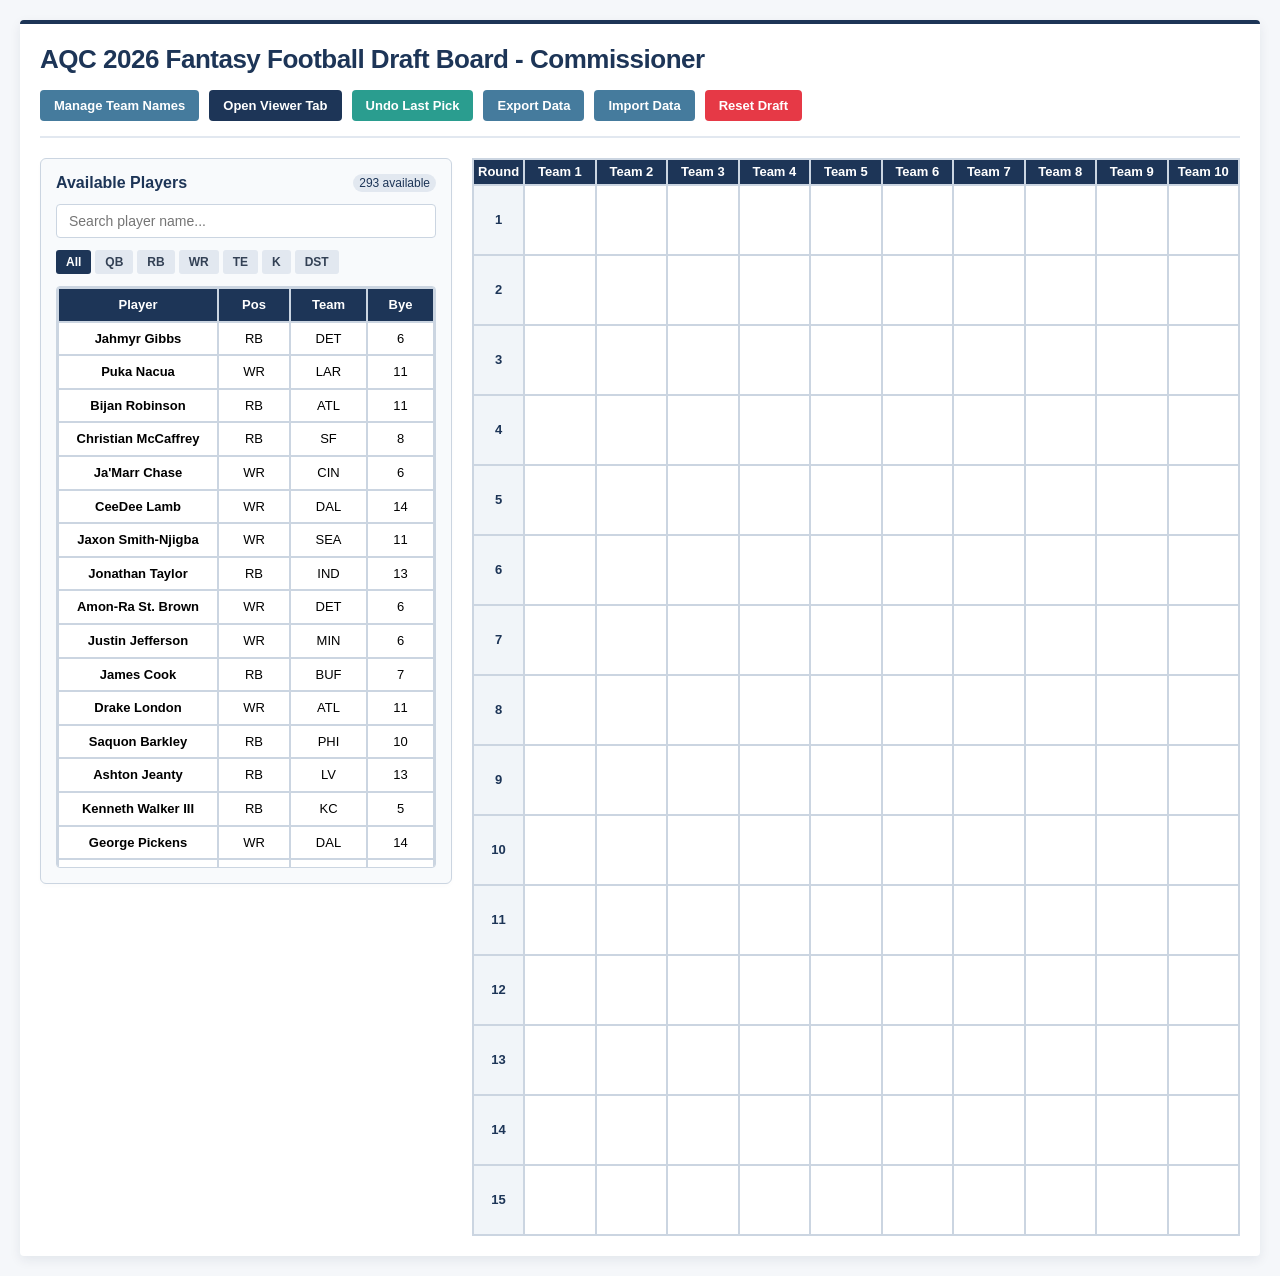
<file: index.html>
<!-- 
    ========================================================================
    REMARKS & SYSTEM DOCUMENTATION
    ========================================================================
    Owner/Creator: Shane McGee
    Copyright: © 2026 Shane McGee. All rights reserved.
    Application: AQC 2026 Fantasy Football Draft Board (Commissioner Control Panel)
    
    SECTION-BY-SECTION FUNCTIONAL BREAKDOWN:
    
    1. Top Control Bar (Commissioner Actions & Navigation)
       - Function: Houses primary control buttons including opening the Team Manager Name 
         Modal, opening the Draft Board Viewer link, resetting the draft, undoing the last pick, 
         and exporting/importing draft backup data.
    
    2. Left Panel: Player Pool & Search/Filter Interface
       - Function: Loads raw player data from CSV via PapaParse and displays available players.
       - Features real-time search box and multi-position filter tabs (All, QB, RB, WR, TE, K, DST).
       - Clicking any available player instantly triggers the Pick Assignment modal.
    
    3. Right Panel: Live Master Draft Board Grid (Serpentine 10-Team, 15-Round Matrix)
       - Function: Visualizes the entire 15-round serpentine draft board.
       - Each drafted cell is color-coded by position (Orange=QB, Green=RB, Yellow=WR, etc.) 
         and displays player name, position, NFL team, bye week, and absolute pick number.
       - Clicking any drafted player cell allows quick removal/editing of that pick.
    ========================================================================
-->
<!DOCTYPE html>
<html lang="en">
<head>
    <meta charset="UTF-8">
    <meta name="viewport" content="width=device-width, initial-scale=1.0">
    <title>AQC 2026 Fantasy Football Draft Board - Commissioner</title>
    <style>
        body {
            font-family: Arial, sans-serif;
            background-color: #f5f7fa; /* Subtle cool off-white/gray */
            margin: 0;
            padding: 20px;
        }

        .container {
            max-width: 1750px;
            margin: 0 auto;
            background: #fff;
            padding: 20px;
            box-shadow: 0 4px 12px rgba(16, 37, 66, 0.08); /* Subtle navy shadow */
            border-top: 4px solid #1d3557; /* Subtle patriotic navy accent */
            border-radius: 4px;
        }

        /* Top Commissioner Header Bar */
        .header-bar {
            display: flex;
            justify-content: space-between;
            align-items: center;
            margin-bottom: 20px;
            border-bottom: 2px solid #e2e8f0;
            padding-bottom: 15px;
            flex-wrap: wrap;
            gap: 15px;
        }

        h1 {
            margin: 0;
            color: #1d3557; /* Patriotic Navy */
            font-size: 26px;
            letter-spacing: -0.5px;
        }

        .header-buttons {
            display: flex;
            gap: 10px;
            flex-wrap: wrap;
            align-items: center;
        }

        .btn {
            padding: 8px 14px;
            font-size: 13px;
            font-weight: bold;
            border: none;
            border-radius: 4px;
            cursor: pointer;
            transition: background-color 0.2s;
        }

        .btn-primary { background-color: #457b9d; color: white; }
        .btn-primary:hover { background-color: #36617d; }

        .btn-secondary { background-color: #1d3557; color: white; }
        .btn-secondary:hover { background-color: #112238; }

        .btn-warning { background-color: #e63946; color: white; }
        .btn-warning:hover { background-color: #c52833; }

        .btn-success { background-color: #2a9d8f; color: white; }
        .btn-success:hover { background-color: #217d72; }

        /* Main Layout: Two Columns (Player Pool Left, Draft Board Right) */
        .main-layout {
            display: flex;
            gap: 20px;
            align-items: flex-start;
        }

        /* Left Panel: Player Pool */
        .player-pool-panel {
            flex: 0 0 380px;
            background: #f8fafc;
            border: 1px solid #cbd5e1;
            border-radius: 6px;
            padding: 15px;
            box-shadow: 0 2px 4px rgba(0,0,0,0.02);
        }

        .panel-title {
            font-size: 16px;
            font-weight: bold;
            color: #1d3557;
            margin-top: 0;
            margin-bottom: 12px;
            display: flex;
            justify-content: space-between;
            align-items: center;
        }

        .search-box {
            width: 100%;
            padding: 8px 12px;
            border: 1px solid #cbd5e1;
            border-radius: 4px;
            font-size: 14px;
            box-sizing: border-box;
            margin-bottom: 12px;
        }

        .search-box:focus {
            outline: none;
            border-color: #457b9d;
        }

        .position-filters {
            display: flex;
            gap: 4px;
            margin-bottom: 12px;
            flex-wrap: wrap;
        }

        .filter-btn {
            background: #e2e8f0;
            border: none;
            padding: 5px 10px;
            font-size: 12px;
            font-weight: bold;
            border-radius: 3px;
            cursor: pointer;
            color: #334155;
        }

        .filter-btn.active {
            background: #1d3557;
            color: white;
        }

        .pool-list-container {
            max-height: 580px;
            overflow-y: auto;
            border: 1px solid #cbd5e1;
            border-radius: 4px;
            background: white;
        }

        .pool-table {
            width: 100%;
            border-collapse: collapse;
            text-align: left;
        }

        .pool-table th, .pool-table td {
            padding: 8px 10px;
            border-bottom: 1px solid #e2e8f0;
            font-size: 13px;
        }

        .pool-table th {
            background-color: #1d3557;
            color: white;
            position: sticky;
            top: 0;
            z-index: 1;
        }

        .pool-table tr {
            cursor: pointer;
        }

        .pool-table tr:hover {
            background-color: #f1f5f9;
        }

        /* Right Panel: Draft Board Grid */
        .draft-board-panel {
            flex: 1;
            overflow-x: auto;
        }

        table {
            width: 100%;
            border-collapse: collapse;
        }

        th, td {
            border: 2px solid #cbd5e1;
            text-align: center;
            vertical-align: middle;
            padding: 4px;
            line-height: 1.2;
        }

        th.round-th {
            width: 4%;
            background-color: #1d3557;
            color: #fff;
            font-size: 13px;
        }

        td.round-td {
            width: 4%;
            background-color: #f1f5f9;
            font-weight: bold;
            font-size: 13px;
            color: #1d3557;
            height: 60px;
        }

        th.team-th {
            width: 9.6%;
            background-color: #1d3557;
            color: #fff;
            font-size: 13px;
        }

        td.player-td {
            width: 9.6%;
            height: 60px;
            background-color: #ffffff;
            position: relative;
            cursor: pointer;
        }

        td.player-td:hover {
            outline: 2px dashed #457b9d;
            outline-offset: -2px;
        }

        td .player-name {
            font-size: 14px;
            font-weight: bold;
        }

        td .player-details {
            font-size: 10px;
            font-weight: bold;
            margin-top: 2px;
        }

        td .pick-number {
            position: absolute;
            bottom: 2px;
            right: 4px;
            font-size: 8px;
            font-weight: bold;
            opacity: 0.75;
            line-height: 1;
        }

        /* Position Color-Coding Classes (Opacity ~0.56) */
        .QB-cell { background-color: rgba(255, 165, 0, 0.56) !important; color: #0d1b2a !important; }
        .RB-cell { background-color: rgba(46, 125, 50, 0.53) !important; color: #0d1b2a !important; }
        .WR-cell { background-color: rgba(255, 235, 59, 0.62) !important; color: #0d1b2a !important; }
        .TE-cell { background-color: rgba(156, 39, 176, 0.50) !important; color: #0d1b2a !important; }
        .K-cell { background-color: rgba(244, 143, 177, 0.60) !important; color: #0d1b2a !important; }
        .DST-cell { background-color: rgba(183, 28, 28, 0.50) !important; color: #0d1b2a !important; }

        /* Modal Overlays */
        .modal-overlay {
            display: none;
            position: fixed;
            z-index: 1000;
            left: 0;
            top: 0;
            width: 100%;
            height: 100%;
            overflow: auto;
            background-color: rgba(13, 27, 42, 0.6);
            backdrop-filter: blur(2px);
            align-items: center;
            justify-content: center;
        }

        .modal-content {
            background-color: #fff;
            margin: auto;
            padding: 25px;
            border: 1px solid #cbd5e1;
            width: 90%;
            max-width: 500px;
            border-radius: 6px;
            box-shadow: 0 10px 25px rgba(0,0,0,0.2);
            position: relative;
        }

        .modal-header {
            margin-top: 0;
            color: #1d3557;
            font-size: 20px;
            margin-bottom: 15px;
        }

        .form-group {
            margin-bottom: 15px;
        }

        .form-group label {
            display: block;
            font-weight: bold;
            font-size: 13px;
            color: #334155;
            margin-bottom: 5px;
        }

        .form-control {
            width: 100%;
            padding: 8px 12px;
            border: 1px solid #cbd5e1;
            border-radius: 4px;
            font-size: 14px;
            box-sizing: border-box;
        }

        .team-inputs-container {
            max-height: 380px;
            overflow-y: auto;
            padding-right: 5px;
            margin-bottom: 15px;
        }

        .modal-actions {
            display: flex;
            justify-content: flex-end;
            gap: 10px;
            margin-top: 20px;
        }
    </style>
</head>
<body>

    <div class="container">
        <!-- Commissioner Header Bar -->
        <div class="header-bar">
            <h1>AQC 2026 Fantasy Football Draft Board - Commissioner</h1>
            <div class="header-buttons">
                <button class="btn btn-primary" id="manageTeamsBtn">Manage Team Names</button>
                <button class="btn btn-secondary" onclick="window.open('aqc-viewer.html', '_blank')">Open Viewer Tab</button>
                <button class="btn btn-success" id="undoPickBtn">Undo Last Pick</button>
                <button class="btn btn-primary" id="exportBtn">Export Data</button>
                <button class="btn btn-primary" id="importBtn">Import Data</button>
                <input type="file" id="importFileInput" style="display: none;" accept=".json">
                <button class="btn btn-warning" id="resetDraftBtn">Reset Draft</button>
            </div>
        </div>

        <!-- Main Two-Column Layout -->
        <div class="main-layout">
            <!-- Left Column: Player Pool -->
            <div class="player-pool-panel">
                <div class="panel-title">
                  <span>Available Players</span>
                  <span id="poolCountBadge" style="font-size: 12px; font-weight: normal; background: #e2e8f0; padding: 2px 6px; border-radius: 10px;">0 available</span>
                </div>
                <input type="text" id="playerSearch" class="search-box" placeholder="Search player name...">
                <div class="position-filters">
                    <button class="filter-btn active" data-pos="ALL">All</button>
                    <button class="filter-btn" data-pos="QB">QB</button>
                    <button class="filter-btn" data-pos="RB">RB</button>
                    <button class="filter-btn" data-pos="WR">WR</button>
                    <button class="filter-btn" data-pos="TE">TE</button>
                    <button class="filter-btn" data-pos="K">K</button>
                    <button class="filter-btn" data-pos="DST">DST</button>
                </div>
                <div class="pool-list-container">
                    <table class="pool-table">
                        <thead>
                            <tr>
                              <th>Player</th>
                              <th style="width: 50px;">Pos</th>
                              <th style="width: 55px;">Team</th>
                              <th style="width: 45px;">Bye</th>
                            </tr>
                        </thead>
                        <tbody id="playerPoolTableBody">
                            <!-- Populated by PapaParse CSV -->
                        </tbody>
                    </table>
                </div>
            </div>

            <!-- Right Column: Draft Board Matrix -->
            <div class="draft-board-panel">
                <table id="draftBoard">
                    <thead>
                        <tr id="headerRow"></tr>
                    </thead>
                    <tbody id="boardBody"></tbody>
                </table>
            </div>
        </div>
    </div>

    <!-- Modal 1: Assign Player to Pick -->
    <div id="assignModal" class="modal-overlay">
        <div class="modal-content">
            <h3 class="modal-header" id="assignModalTitle">Draft Player</h3>
            <div class="form-group">
                <label>Selected Player:</label>
                <div id="modalPlayerInfo" style="font-weight: bold; font-size: 15px; color: #1d3557; padding: 6px; background: #f8fafc; border: 1px solid #cbd5e1; border-radius: 4px;"></div>
            </div>
            <div class="form-group">
                <label for="modalTeamSelect">Assign to Team:</label>
                <select id="modalTeamSelect" class="form-control"></select>
            </div>
            <div class="modal-actions">
                <button class="btn btn-secondary" id="cancelAssignBtn">Cancel</button>
                <button class="btn btn-success" id="confirmAssignBtn">Confirm Pick</button>
            </div>
        </div>
    </div>

    <!-- Modal 2: Team Name Manager -->
    <div id="teamModal" class="modal-overlay">
        <div class="modal-content" style="max-width: 550px;">
            <h3 class="modal-header">Manage Team Managers / Names</h3>
            <div class="team-inputs-container" id="teamInputsContainer">
                <!-- Generated dynamically -->
            </div>
            <div class="modal-actions">
                <button class="btn btn-secondary" id="cancelTeamBtn">Cancel</button>
                <button class="btn btn-success" id="saveTeamBtn">Save Changes</button>
            </div>
        </div>
    </div>

    <!-- PapaParse local reference script tag -->
    <script src="papaparse.min.js"></script>
    <script>
        let allPlayers = [];
        let teamNames = [];
        let draftedPicks = []; // Array of { round, pickNumber, team (1-10), playerObj }
        const totalTeams = 10;
        const totalRounds = 15;

        let currentFilter = "ALL";
        let selectedPlayerForDraft = null;

        // DOM Elements
        const playerSearch = document.getElementById("playerSearch");
        const playerPoolTableBody = document.getElementById("playerPoolTableBody");
        const poolCountBadge = document.getElementById("poolCountBadge");
        const filterBtns = document.querySelectorAll(".filter-btn");

        const assignModal = document.getElementById("assignModal");
        const modalPlayerInfo = document.getElementById("modalPlayerInfo");
        const modalTeamSelect = document.getElementById("modalTeamSelect");
        const cancelAssignBtn = document.getElementById("cancelAssignBtn");
        const confirmAssignBtn = document.getElementById("confirmAssignBtn");

        const teamModal = document.getElementById("teamModal");
        const manageTeamsBtn = document.getElementById("manageTeamsBtn");
        const teamInputsContainer = document.getElementById("teamInputsContainer");
        const cancelTeamBtn = document.getElementById("cancelTeamBtn");
        const saveTeamBtn = document.getElementById("saveTeamBtn");

        const resetDraftBtn = document.getElementById("resetDraftBtn");
        const undoPickBtn = document.getElementById("undoPickBtn");
        const exportBtn = document.getElementById("exportBtn");
        const importBtn = document.getElementById("importBtn");
        const importFileInput = document.getElementById("importFileInput");

        window.addEventListener("DOMContentLoaded", () => {
            loadTeamNames();
            loadDraftState();
            initializeBoard();
            renderBoard();
            loadPlayerCSV();

            // Event Listeners
            playerSearch.addEventListener("input", renderPlayerPool);

            filterBtns.forEach(btn => {
                btn.addEventListener("click", () => {
                    filterBtns.forEach(b => b.classList.remove("active"));
                    btn.classList.add("active");
                    currentFilter = btn.getAttribute("data-pos");
                    renderPlayerPool();
                });
            });

            cancelAssignBtn.addEventListener("click", () => {
                assignModal.style.display = "none";
                selectedPlayerForDraft = null;
            });

            confirmAssignBtn.addEventListener("click", executeDraftPick);

            manageTeamsBtn.addEventListener("click", openTeamManagerModal);
            cancelTeamBtn.addEventListener("click", () => teamModal.style.display = "none");
            saveTeamBtn.addEventListener("click", saveTeamNamesFromModal);

            resetDraftBtn.addEventListener("click", () => {
                if (confirm("Are you sure you want to reset the entire draft? All picks will be cleared.")) {
                    draftedPicks = [];
                    saveAndSyncDraft();
                    renderBoard();
                    renderPlayerPool();
                }
            });

            undoPickBtn.addEventListener("click", () => {
                if (draftedPicks.length === 0) {
                    alert("No picks to undo.");
                    return;
                }
                draftedPicks.pop();
                saveAndSyncDraft();
                renderBoard();
                renderPlayerPool();
            });

            exportBtn.addEventListener("click", exportDraftData);
            importBtn.addEventListener("click", () => importFileInput.click());
            importFileInput.addEventListener("change", importDraftData);
        });

        function loadTeamNames() {
            const saved = localStorage.getItem("aqc_team_names");
            if (saved) {
                try {
                    teamNames = JSON.parse(saved);
                } catch (e) {
                    teamNames = [];
                }
            }
            if (!teamNames || teamNames.length !== totalTeams) {
                teamNames = [];
                for (let t = 1; t <= totalTeams; t++) {
                    teamNames.push(`Team ${t}`);
                }
            }
        }

        function saveAndSyncDraft() {
            localStorage.setItem("aqc_draft_state", JSON.stringify(draftedPicks));
            localStorage.setItem("aqc_team_names", JSON.stringify(teamNames));
        }

        function loadDraftState() {
            const savedState = localStorage.getItem("aqc_draft_state");
            if (savedState) {
                try {
                    draftedPicks = JSON.parse(savedState);
                } catch (e) {
                    draftedPicks = [];
                }
            }
        }

        function loadPlayerCSV() {
            Papa.parse("players.csv", {
                download: true,
                header: true,
                skipEmptyLines: true,
                complete: function(results) {
                    allPlayers = results.data;
                    renderPlayerPool();
                },
                error: function(err) {
                    console.error("Error loading players.csv:", err);
                    playerPoolTableBody.innerHTML = `<tr><td colspan="4" style="text-align: center; color: #e63946;">Error loading players.csv. Please ensure file exists in directory.</td></tr>`;
                }
            });
        }

        function initializeBoard() {
            const headerRow = document.getElementById("headerRow");
            const boardBody = document.getElementById("boardBody");

            headerRow.innerHTML = "";
            boardBody.innerHTML = "";

            const roundTh = document.createElement("th");
            roundTh.textContent = "Round";
            roundTh.className = "round-th";
            headerRow.appendChild(roundTh);

            for (let t = 1; t <= totalTeams; t++) {
                const th = document.createElement("th");
                th.textContent = teamNames[t - 1] || `Team ${t}`;
                th.className = "team-th";
                headerRow.appendChild(th);
            }

            for (let r = 1; r <= totalRounds; r++) {
                const tr = document.createElement("tr");

                const roundTd = document.createElement("td");
                roundTd.textContent = r;
                roundTd.className = "round-td";
                tr.appendChild(roundTd);

                for (let t = 1; t <= totalTeams; t++) {
                    const td = document.createElement("td");
                    td.setAttribute("data-round", r);
                    td.setAttribute("data-team", t);
                    td.setAttribute("data-index", ((r - 1) * totalTeams) + (t - 1));
                    td.className = "player-td";
                    
                    td.addEventListener("click", () => handleCellClick(r, t));
                    tr.appendChild(td);
                }
                boardBody.appendChild(tr);
            }
        }

        function renderBoard() {
            // Reset all cells first
            const allCells = document.querySelectorAll("td.player-td");
            allCells.forEach(cell => {
                cell.textContent = "";
                cell.className = "player-td";
            });

            draftedPicks.forEach(pick => {
                const cellIndex = ((pick.round - 1) * totalTeams) + (pick.team - 1);
                const targetCell = document.querySelector(`td[data-index='${cellIndex}']`);
                if (targetCell) {
                    targetCell.innerHTML = `
                        <div class="player-name">${pick.playerObj.Player}</div>
                        <div class="player-details">${pick.playerObj.Position} - ${pick.playerObj.Team} | Bye: ${pick.playerObj.Bye}</div>
                        <div class="pick-number">${pick.pickNumber}</div>
                    `;
                    const pos = pick.playerObj.Position ? pick.playerObj.Position.trim() : "";
                    targetCell.classList.add(`${pos}-cell`);
                }
            });

            // Update header text in case team names changed
            const headerThs = document.querySelectorAll("#headerRow th.team-th");
            headerThs.forEach((th, idx) => {
                th.textContent = teamNames[idx] || `Team ${idx + 1}`;
            });
        }

        function renderPlayerPool() {
            playerPoolTableBody.innerHTML = "";
            const searchTerm = playerSearch.value.toLowerCase().trim();

            // Get set of drafted player names for quick lookup
            const draftedPlayerNames = new Set(draftedPicks.map(p => p.playerObj.Player));

            const filtered = allPlayers.filter(player => {
                if (draftedPlayerNames.has(player.Player)) return false;

                if (currentFilter !== "ALL" && player.Position && player.Position.trim() !== currentFilter) {
                    return false;
                }

                if (searchTerm && !player.Player.toLowerCase().includes(searchTerm)) {
                    return false;
                }

                return true;
            });

            poolCountBadge.textContent = `${filtered.length} available`;

            if (filtered.length === 0) {
                playerPoolTableBody.innerHTML = `<tr><td colspan="4" style="text-align: center; color: #64748b; padding: 20px;">No available players found.</td></tr>`;
                return;
            }

            filtered.forEach(player => {
                const tr = document.createElement("tr");
                tr.innerHTML = `
                    <td><strong>${player.Player}</strong></td>
                    <td>${player.Position || ""}</td>
                    <td>${player.Team || ""}</td>
                    <td>${player.Bye || ""}</td>
                `;
                tr.addEventListener("click", () => promptDraftPlayer(player));
                playerPoolTableBody.appendChild(tr);
            });
        }

        function getNextAvailablePick() {
            // Calculate next pick in snake draft sequence
            const currentPickNumber = draftedPicks.length + 1;
            if (currentPickNumber > totalTeams * totalRounds) return null;

            const round = Math.ceil(currentPickNumber / totalTeams);
            const positionInRound = (currentPickNumber - 1) % totalTeams;
            
            let team;
            if (round % 2 === 1) {
                team = positionInRound + 1; // 1 to 10
            } else {
                team = totalTeams - positionInRound; // 10 to 1
            }

            return { round, team, pickNumber: currentPickNumber };
        }

        function promptDraftPlayer(player) {
            const nextPick = getNextAvailablePick();
            if (!nextPick) {
                alert("Draft is completely full (15 rounds completed).");
                return;
            }

            selectedPlayerForDraft = player;
            modalPlayerInfo.textContent = `${player.Player} (${player.Position} - ${player.Team})`;
            document.getElementById("assignModalTitle").textContent = `Draft Pick #${nextPick.pickNumber} (Round ${nextPick.round})`;

            // Populate team dropdown
            modalTeamSelect.innerHTML = "";
            for (let t = 1; t <= totalTeams; t++) {
                const opt = document.createElement("option");
                opt.value = t;
                opt.textContent = `${t}. ${teamNames[t - 1]}`;
                if (t === nextPick.team) {
                    opt.selected = true;
                }
                modalTeamSelect.appendChild(opt);
            }

            assignModal.style.display = "flex";
        }

        function handleCellClick(round, team) {
            // Check if cell already has a pick
            const existingPickIndex = draftedPicks.findIndex(p => p.round === round && p.team === team);
            if (existingPickIndex !== -1) {
                const pick = draftedPicks[existingPickIndex];
                if (confirm(`Remove ${pick.playerObj.Player} from Round ${round} (${teamNames[team - 1]})?`)) {
                    draftedPicks.splice(existingPickIndex, 1);
                    saveAndSyncDraft();
                    renderBoard();
                    renderPlayerPool();
                }
            } else {
                alert("Please select an available player from the left panel to assign to this pick slot.");
            }
        }

        function executeDraftPick() {
            if (!selectedPlayerForDraft) return;

            const nextPick = getNextAvailablePick();
            if (!nextPick) return;

            const assignedTeam = parseInt(modalTeamSelect.value);

            draftedPicks.push({
                round: nextPick.round,
                pickNumber: nextPick.pickNumber,
                team: assignedTeam,
                playerObj: selectedPlayerForDraft
            });

            saveAndSyncDraft();
            renderBoard();
            renderPlayerPool();

            assignModal.style.display = "none";
            selectedPlayerForDraft = null;
        }

        function openTeamManagerModal() {
            teamInputsContainer.innerHTML = "";
            for (let t = 1; t <= totalTeams; t++) {
                const div = document.createElement("div");
                div.className = "form-group";
                div.innerHTML = `
                    <label>Team ${t} Manager / Name:</label>
                    <input type="text" class="form-control team-name-input" data-team-idx="${t - 1}" value="${teamNames[t - 1] || ''}">
                `;
                teamInputsContainer.appendChild(div);
            }
            teamModal.style.display = "flex";
        }

        function saveTeamNamesFromModal() {
            const inputs = teamInputsContainer.querySelectorAll(".team-name-input");
            inputs.forEach(input => {
                const idx = parseInt(input.getAttribute("data-team-idx"));
                const val = input.value.trim();
                if (val) {
                    teamNames[idx] = val;
                }
            });

            saveAndSyncDraft();
            initializeBoard();
            renderBoard();
            teamModal.style.display = "none";
        }

        function exportDraftData() {
            const exportObj = {
                teamNames: teamNames,
                draftedPicks: draftedPicks
            };
            const dataStr = "data:text/json;charset=utf-8," + encodeURIComponent(JSON.stringify(exportObj, null, 2));
            const downloadAnchor = document.createElement("a");
            downloadAnchor.setAttribute("href", dataStr);
            downloadAnchor.setAttribute("download", "aqc_2026_draft_backup.json");
            document.body.appendChild(downloadAnchor);
            downloadAnchor.click();
            downloadAnchor.remove();
        }

        function importDraftData(event) {
            const file = event.target.files[0];
            if (!file) return;

            const reader = new FileReader();
            reader.onload = function(e) {
                try {
                    const imported = JSON.parse(e.target.result);
                    if (imported.teamNames && Array.isArray(imported.teamNames)) {
                      teamNames = imported.teamNames;
                    }
                    if (imported.draftedPicks && Array.isArray(imported.draftedPicks)) {
                      draftedPicks = imported.draftedPicks;
                    }
                    saveAndSyncDraft();
                    initializeBoard();
                    renderBoard();
                    renderPlayerPool();
                    alert("Draft data imported successfully!");
                } catch (err) {
                    alert("Invalid JSON backup file.");
                }
            };
            reader.readAsText(file);
            importFileInput.value = "";
        }
    </script>
</body>
</html>
</file>
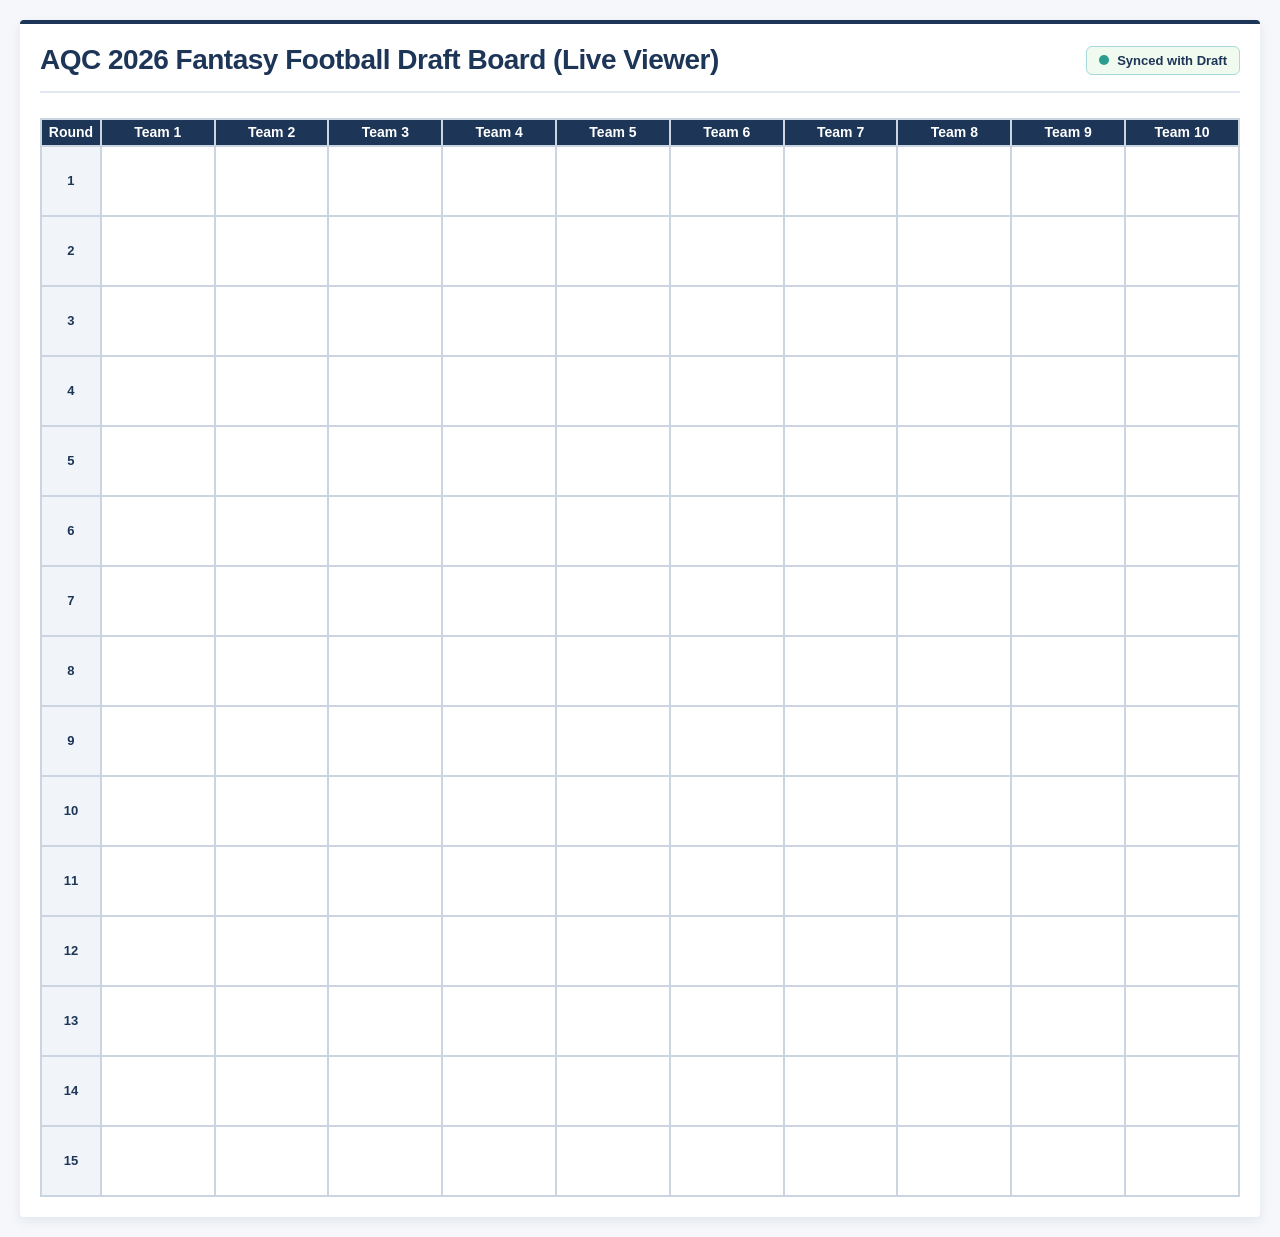
<file: DraftResults.html>
<!-- 
    ========================================================================
    REMARKS & SYSTEM DOCUMENTATION
    ========================================================================
    Owner/Creator: Shane McGee
    Copyright: © 2026 Shane McGee. All rights reserved.
    Application: AQC 2026 Fantasy Football Draft Board (Read-Only Viewer)
    
    SECTION-BY-SECTION FUNCTIONAL BREAKDOWN:
    
    1. Header Bar (Title & Live Status)
       - Function: Displays the main application title and live synchronization status. 
       - Automatically polls localStorage every 2 seconds to reflect real-time 
         draft picks made by the commissioner on the main draft interface.
    
    2. Draft Board Grid Table
       - Function: The core **10**-team, **15**-round serpentine draft visualization matrix.
       - Dynamically renders round numbers, team manager columns, and individual pick cells.
       - Automatically color-codes selected player cells based on position (QB, RB, WR, TE, K, DST) 
         with high-contrast text rules and tracks absolute pick numbers in a read-only layout.
    ========================================================================
-->
<!DOCTYPE html>
<html lang="en">
<head>
    <meta charset="UTF-8">
    <meta name="viewport" content="width=device-width, initial-scale=1.0">
    <title>AQC 2026 Fantasy Football Draft Board - Live Viewer</title>
    <style>
        body {
            font-family: Arial, sans-serif;
            background-color: #f5f7fa; /* Subtle cool off-white/gray */
            margin: 0;
            padding: 20px;
        }

        .container {
            max-width: 1600px;
            margin: 0 auto;
            background: #fff;
            padding: 20px;
            box-shadow: 0 4px 12px rgba(16, 37, 66, 0.08); /* Subtle navy shadow */
            border-top: 4px solid #1d3557; /* Subtle patriotic navy accent */
            border-radius: 4px;
        }

        /* Top Header Bar containing Title and Status Indicator */
        .header-bar {
            display: flex;
            justify-content: space-between;
            align-items: center;
            margin-bottom: 25px;
            border-bottom: 2px solid #e2e8f0;
            padding-bottom: 15px;
        }

        h1 {
            margin: 0;
            color: #1d3557; /* Patriotic Navy */
            font-size: 28px;
            letter-spacing: -0.5px;
        }

        .status-indicator {
            display: flex;
            align-items: center;
            gap: 8px;
            background: #f1faee;
            border: 1px solid #a8dadc;
            color: #1d3557;
            padding: 6px 12px;
            border-radius: 6px;
            font-size: 13px;
            font-weight: bold;
        }

        .status-dot {
            width: 10px;
            height: 10px;
            background-color: #2a9d8f;
            border-radius: 50%;
            animation: pulse 1.5s infinite;
        }

        @keyframes pulse {
            0% { transform: scale(0.95); opacity: 0.8; }
            50% { transform: scale(1.1); opacity: 1; }
            100% { transform: scale(0.95); opacity: 0.8; }
        }

        .table-responsive {
            overflow-x: auto;
        }

        table {
            width: 100%;
            border-collapse: collapse;
        }

        th, td {
            border: 2px solid #cbd5e1;
            text-align: center;
            vertical-align: middle;
            padding: 4px;
            line-height: 1.2;
        }

        /* Round Column Header & Cells */
        th.round-th {
            width: 5%;
            background-color: #1d3557; /* Patriotic Navy */
            color: #fff;
            font-size: 14px;
        }

        td.round-td {
            width: 5%;
            background-color: #f1f5f9; /* Soft cool gray-blue tint */
            font-weight: bold;
            font-size: 13px;
            color: #1d3557;
            height: 60px;
        }

        /* Player Team Cells */
        td.player-td {
            width: 9.5%;
            height: 60px;
            background-color: #ffffff;
            position: relative;
        }

        th.team-th {
            width: 9.5%;
            background-color: #1d3557; /* Patriotic Navy */
            color: #fff;
            font-size: 14px;
        }

        /* Draft cell typography: Name is bold and larger than details */
        td .player-name {
            font-size: 15px;
            font-weight: bold;
        }

        td .player-details {
            font-size: 10px;
            font-weight: bold;
            margin-top: 2px;
        }

        /* Very small pick number in the bottom corner */
        td .pick-number {
            position: absolute;
            bottom: 2px;
            right: 4px;
            font-size: 8px;
            font-weight: bold;
            opacity: 0.75;
            line-height: 1;
        }

        /* Position Color-Coding Classes (Set to opacity ~0.56, balancing a 7 on a 1-10 scale) */
        .QB-cell { 
            background-color: rgba(255, 165, 0, 0.56) !important; /* Orange */
            color: #0d1b2a !important;
        } 

        .RB-cell { 
            background-color: rgba(46, 125, 50, 0.53) !important; /* Green */
            color: #0d1b2a !important;
        } 

        .WR-cell { 
            background-color: rgba(255, 235, 59, 0.62) !important; /* Yellow */
            color: #0d1b2a !important;
        } 

        .TE-cell { 
            background-color: rgba(156, 39, 176, 0.50) !important; /* Purple */
            color: #0d1b2a !important;
        } 

        .K-cell { 
            background-color: rgba(244, 143, 177, 0.60) !important; /* Pink */
            color: #0d1b2a !important;
        } 

        .DST-cell { 
            background-color: rgba(183, 28, 28, 0.50) !important; /* Burgundy/Red */
            color: #0d1b2a !important;
        }
    </style>
</head>
<body>

    <div class="container">
        <!-- Header Bar with Title and Live Sync Indicator -->
        <div class="header-bar">
            <h1>AQC 2026 Fantasy Football Draft Board (Live Viewer)</h1>
            <div class="status-indicator">
                <div class="status-dot"></div>
                <span id="syncStatusText">Synced with Draft</span>
            </div>
        </div>

        <!-- Draft Board Grid Table with Round Column -->
        <div class="table-responsive">
            <table id="draftBoard">
                <thead>
                    <tr id="headerRow"></tr>
                </thead>
                <tbody id="boardBody"></tbody>
            </table>
        </div>
    </div>

    <script>
        let teamNames = [];
        const totalTeams = 10;
        const totalRounds = 15;
        let lastKnownStateString = "";

        window.addEventListener("DOMContentLoaded", () => {
            loadTeamNames();
            initializeBoard();
            pollDraftState();

            // Poll localStorage every 2 seconds to automatically display live updates from the main draft board
            setInterval(pollDraftState, 2000);
        });

        function loadTeamNames() {
            const savedTeams = localStorage.getItem("aqc_team_names");
            if (savedTeams) {
                try {
                    teamNames = JSON.parse(savedTeams);
                } catch (e) {
                    teamNames = [];
                }
            }
            if (!teamNames || teamNames.length !== totalTeams) {
                teamNames = [];
                for (let t = 1; t <= totalTeams; t++) {
                    teamNames.push(`Team ${t}`);
                }
            }
        }

        function initializeBoard() {
            const headerRow = document.getElementById("headerRow");
            const boardBody = document.getElementById("boardBody");

            headerRow.innerHTML = "";
            boardBody.innerHTML = "";

            const roundTh = document.createElement("th");
            roundTh.textContent = "Round";
            roundTh.className = "round-th";
            headerRow.appendChild(roundTh);

            for (let t = 1; t <= totalTeams; t++) {
                const th = document.createElement("th");
                th.textContent = teamNames[t - 1] || `Team ${t}`;
                th.className = "team-th";
                headerRow.appendChild(th);
            }

            for (let r = 1; r <= totalRounds; r++) {
                const tr = document.createElement("tr");

                const roundTd = document.createElement("td");
                roundTd.textContent = r;
                roundTd.className = "round-td";
                tr.appendChild(roundTd);

                for (let t = 1; t <= totalTeams; t++) {
                    const td = document.createElement("td");
                    td.setAttribute("data-round", r);
                    td.setAttribute("data-team", t);
                    td.setAttribute("data-index", ((r - 1) * totalTeams) + (t - 1));
                    td.className = "player-td";
                    td.textContent = "";
                    tr.appendChild(td);
                }
                boardBody.appendChild(tr);
            }
        }

        function pollDraftState() {
            // Also check if team names were updated on the main board
            loadTeamNames();

            const savedDraftState = localStorage.getItem("aqc_draft_state");
            
            // Only re-render if state has changed to prevent unnecessary layout thrashing
            if (savedDraftState !== lastKnownStateString) {
                lastKnownStateString = savedDraftState;
                
                // Clear existing cells first
                const allPlayerCells = document.querySelectorAll("td.player-td");
                allPlayerCells.forEach(cell => {
                    cell.textContent = "";
                    cell.className = "player-td";
                });

                if (savedDraftState) {
                    try {
                        const parsedState = JSON.parse(savedDraftState);
                        parsedState.forEach(pick => {
                            const cellIndex = ((pick.round - 1) * totalTeams) + (pick.team - 1);
                            const targetCell = document.querySelector(`td[data-index='${cellIndex}']`);
                            if (targetCell) {
                                targetCell.innerHTML = `
                                    <div class="player-name">${pick.playerObj.Player}</div>
                                    <div class="player-details">${pick.playerObj.Position} - ${pick.playerObj.Team} | Bye: ${pick.playerObj.Bye}</div>
                                    <div class="pick-number">${pick.pickNumber}</div>
                                `;
                                targetCell.className = "player-td";
                                const pos = pick.playerObj.Position ? pick.playerObj.Position.trim() : "";
                                targetCell.classList.add(`${pos}-cell`);
                            }
                        });
                    } catch (e) {
                        console.error("Could not parse draft state", e);
                    }
                }
                
                // Re-initialize headers in case team names changed
                const headerThs = document.querySelectorAll("#headerRow th.team-th");
                headerThs.forEach((th, idx) => {
                    th.textContent = teamNames[idx] || `Team ${idx + 1}`;
                });
            }
        }
    </script>
</body>
</html>
</file>
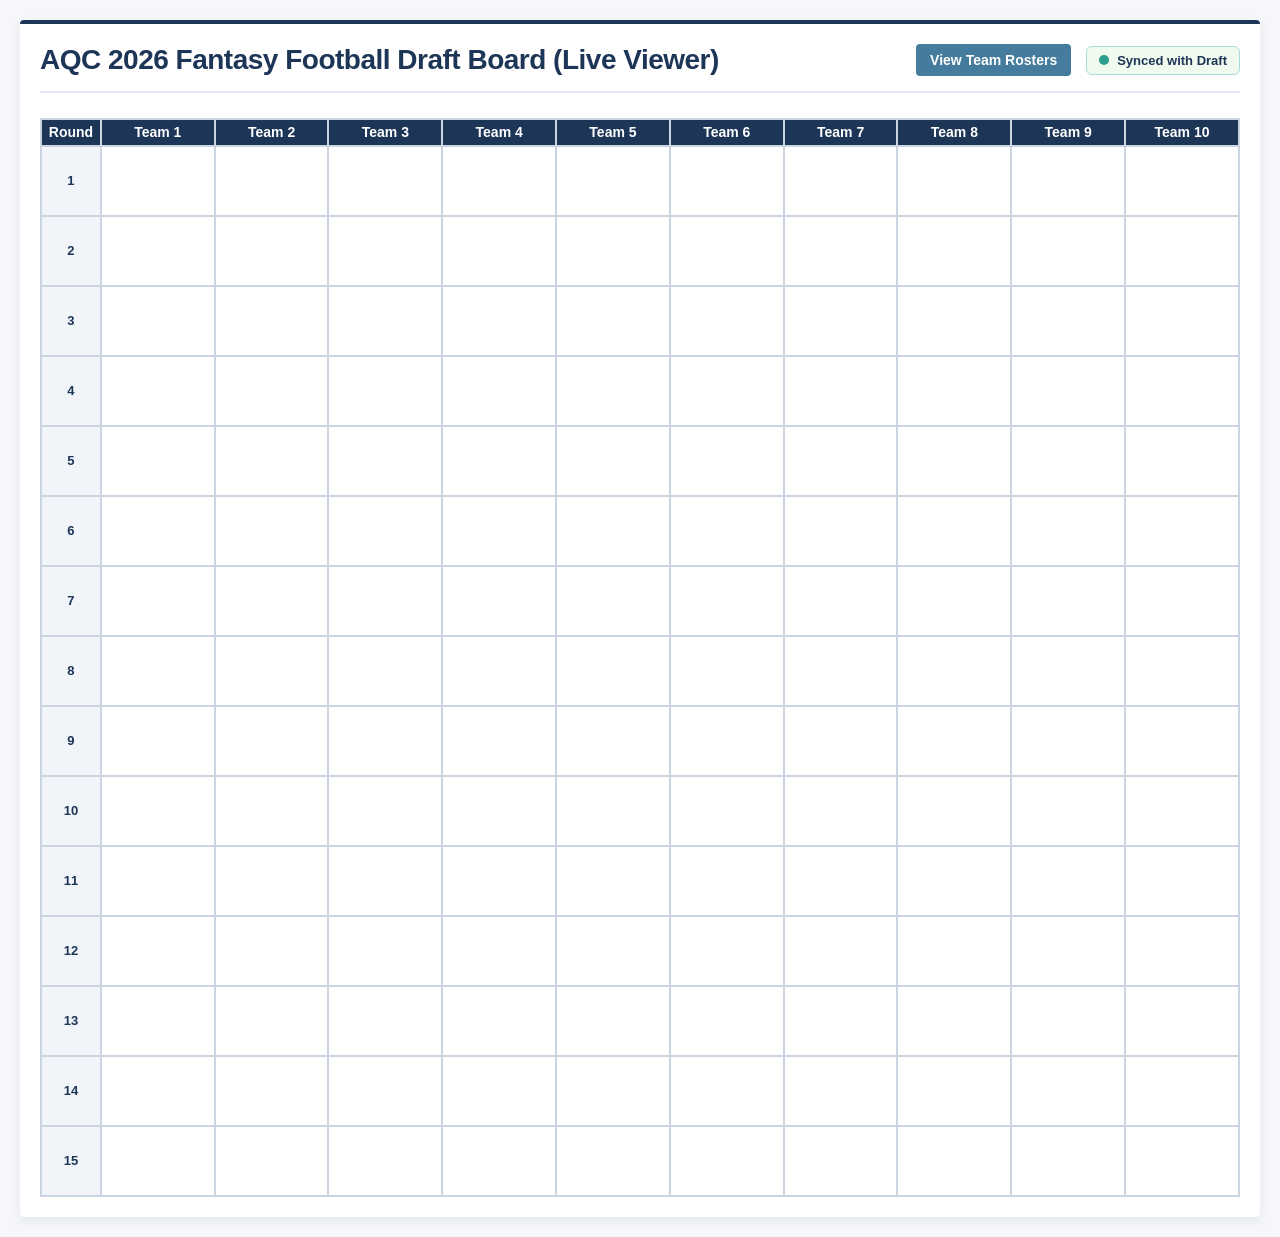
<file: viewer.html>
<!-- 
    ========================================================================
    REMARKS & SYSTEM DOCUMENTATION
    ========================================================================
    Owner/Creator: Shane McGee
    Copyright: © 2026 Shane McGee. All rights reserved.
    Application: AQC 2026 Fantasy Football Draft Board (Read-Only Viewer with Team Roster Overlay)
    
    SECTION-BY-SECTION FUNCTIONAL BREAKDOWN:
    
    1. Header Bar (Title, Team Roster Viewer Button & Live Status)
       - Function: Displays the main application title, live synchronization status, 
         and a dedicated button to open the Team Roster overlay modal.
       - Automatically polls localStorage every 2 seconds to reflect real-time 
         draft picks and team name adjustments made by the commissioner.
    
    2. Team Roster Modal Overlay
       - Function: Allows league members to inspect the selections made by any specific 
         team manager in an organized list format.
       - Features a team dropdown selector, a summary count of drafted players, 
         and a clean table displaying Round, Pick #, Player Name, Position, Team, and Bye.
       - Closes via an 'X' button or clicking outside the modal box, returning seamlessly 
         to the draft board view.
    
    3. Draft Board Grid Table
       - Function: The core **10**-team, **15**-round serpentine draft visualization matrix.
       - Dynamically renders round numbers, team manager columns, and individual pick cells.
       - Automatically color-codes selected player cells based on position (QB, RB, WR, TE, K, DST) 
         with high-contrast text rules and tracks absolute pick numbers.
    ========================================================================
-->
<!DOCTYPE html>
<html lang="en">
<head>
    <meta charset="UTF-8">
    <meta name="viewport" content="width=device-width, initial-scale=1.0">
    <title>AQC 2026 Fantasy Football Draft Board - Live Viewer</title>
    <style>
        body {
            font-family: Arial, sans-serif;
            background-color: #f5f7fa; /* Subtle cool off-white/gray */
            margin: 0;
            padding: 20px;
        }

        .container {
            max-width: 1600px;
            margin: 0 auto;
            background: #fff;
            padding: 20px;
            box-shadow: 0 4px 12px rgba(16, 37, 66, 0.08); /* Subtle navy shadow */
            border-top: 4px solid #1d3557; /* Subtle patriotic navy accent */
            border-radius: 4px;
        }

        /* Top Header Bar containing Title, Team Roster Button, and Status Indicator */
        .header-bar {
            display: flex;
            justify-content: space-between;
            align-items: center;
            margin-bottom: 25px;
            border-bottom: 2px solid #e2e8f0;
            padding-bottom: 15px;
            flex-wrap: wrap;
            gap: 15px;
        }

        h1 {
            margin: 0;
            color: #1d3557; /* Patriotic Navy */
            font-size: 28px;
            letter-spacing: -0.5px;
        }

        .header-actions {
            display: flex;
            align-items: center;
            gap: 15px;
        }

        button#viewTeamRosterBtn {
            background-color: #457b9d; /* Steel blue */
            color: white;
            border: none;
            padding: 8px 14px;
            font-size: 14px;
            font-weight: bold;
            border-radius: 4px;
            cursor: pointer;
            transition: background-color 0.2s;
        }

        button#viewTeamRosterBtn:hover {
            background-color: #36617d;
        }

        .status-indicator {
            display: flex;
            align-items: center;
            gap: 8px;
            background: #f1faee;
            border: 1px solid #a8dadc;
            color: #1d3557;
            padding: 6px 12px;
            border-radius: 6px;
            font-size: 13px;
            font-weight: bold;
        }

        .status-dot {
            width: 10px;
            height: 10px;
            background-color: #2a9d8f;
            border-radius: 50%;
            animation: pulse 1.5s infinite;
        }

        @keyframes pulse {
            0% { transform: scale(0.95); opacity: 0.8; }
            50% { transform: scale(1.1); opacity: 1; }
            100% { transform: scale(0.95); opacity: 0.8; }
        }

        /* Modal Overlay Styles */
        .modal-overlay {
            display: none; /* Hidden by default */
            position: fixed;
            z-index: 1000;
            left: 0;
            top: 0;
            width: 100%;
            height: 100%;
            overflow: auto;
            background-color: rgba(13, 27, 42, 0.6); /* Dark semi-transparent backdrop */
            backdrop-filter: blur(2px);
            align-items: center;
            justify-content: center;
        }

        .modal-content {
            background-color: #fff;
            margin: auto;
            padding: 25px;
            border: 1px solid #cbd5e1;
            width: 90%;
            max-width: 700px;
            border-radius: 6px;
            box-shadow: 0 10px 25px rgba(0,0,0,0.2);
            position: relative;
            animation: fadeIn 0.2s ease-out;
        }

        @keyframes fadeIn {
            from { opacity: 0; transform: translateY(-10px); }
            to { opacity: 1; transform: translateY(0); }
        }

        .close-modal-btn {
            color: #64748b;
            position: absolute;
            top: 15px;
            right: 20px;
            font-size: 28px;
            font-weight: bold;
            cursor: pointer;
            line-height: 1;
        }

        .close-modal-btn:hover {
            color: #1d3557;
        }

        .modal-header {
            margin-top: 0;
            margin-bottom: 20px;
            color: #1d3557;
            font-size: 22px;
        }

        .roster-select-container {
            margin-bottom: 20px;
            display: flex;
            align-items: center;
            gap: 10px;
        }

        .roster-select-container label {
            font-weight: bold;
            color: #1e293b;
            font-size: 14px;
        }

        .roster-select {
            background: #f8fafc;
            color: #1e293b;
            border: 1px solid #cbd5e1;
            padding: 8px 12px;
            border-radius: 4px;
            font-size: 14px;
            cursor: pointer;
            flex-grow: 1;
            max-width: 350px;
        }

        .roster-select:focus {
            outline: none;
            border-color: #457b9d;
            background-color: #fff;
        }

        .roster-table-container {
            max-height: 380px;
            overflow-y: auto;
            border: 1px solid #cbd5e1;
            border-radius: 4px;
        }

        .roster-table {
            width: 100%;
            border-collapse: collapse;
            text-align: left;
        }

        .roster-table th, .roster-table td {
            padding: 10px 12px;
            border-bottom: 1px solid #e2e8f0;
            font-size: 14px;
        }

        .roster-table th {
            background-color: #1d3557;
            color: #fff;
            font-weight: bold;
            position: sticky;
            top: 0;
            z-index: 1;
        }

        .roster-table tr:hover {
            background-color: #f1f5f9;
        }

        .empty-roster-msg {
            text-align: center;
            padding: 30px;
            color: #64748b;
            font-style: italic;
        }

        .table-responsive {
            overflow-x: auto;
        }

        table {
            width: 100%;
            border-collapse: collapse;
        }

        th, td {
            border: 2px solid #cbd5e1;
            text-align: center;
            vertical-align: middle;
            padding: 4px;
            line-height: 1.2;
        }

        /* Round Column Header & Cells */
        th.round-th {
            width: 5%;
            background-color: #1d3557; /* Patriotic Navy */
            color: #fff;
            font-size: 14px;
        }

        td.round-td {
            width: 5%;
            background-color: #f1f5f9; /* Soft cool gray-blue tint */
            font-weight: bold;
            font-size: 13px;
            color: #1d3557;
            height: 60px;
        }

        /* Player Team Cells */
        td.player-td {
            width: 9.5%;
            height: 60px;
            background-color: #ffffff;
            position: relative;
        }

        th.team-th {
            width: 9.5%;
            background-color: #1d3557; /* Patriotic Navy */
            color: #fff;
            font-size: 14px;
        }

        /* Draft cell typography: Name is bold and larger than details */
        td .player-name {
            font-size: 15px;
            font-weight: bold;
        }

        td .player-details {
            font-size: 10px;
            font-weight: bold;
            margin-top: 2px;
        }

        /* Very small pick number in the bottom corner */
        td .pick-number {
            position: absolute;
            bottom: 2px;
            right: 4px;
            font-size: 8px;
            font-weight: bold;
            opacity: 0.75;
            line-height: 1;
        }

        /* Position Color-Coding Classes (Set to opacity ~0.56, balancing a 7 on a 1-10 scale) */
        .QB-cell { 
            background-color: rgba(255, 165, 0, 0.56) !important; /* Orange */
            color: #0d1b2a !important;
        } 

        .RB-cell { 
            background-color: rgba(46, 125, 50, 0.53) !important; /* Green */
            color: #0d1b2a !important;
        } 

        .WR-cell { 
            background-color: rgba(255, 235, 59, 0.62) !important; /* Yellow */
            color: #0d1b2a !important;
        } 

        .TE-cell { 
            background-color: rgba(156, 39, 176, 0.50) !important; /* Purple */
            color: #0d1b2a !important;
        } 

        .K-cell { 
            background-color: rgba(244, 143, 177, 0.60) !important; /* Pink */
            color: #0d1b2a !important;
        } 

        .DST-cell { 
            background-color: rgba(183, 28, 28, 0.50) !important; /* Burgundy/Red */
            color: #0d1b2a !important;
        }
    </style>
</head>
<body>

    <div class="container">
        <!-- Header Bar with Title, Roster Viewer Button, and Live Sync Indicator -->
        <div class="header-bar">
            <h1>AQC 2026 Fantasy Football Draft Board (Live Viewer)</h1>
            <div class="header-actions">
                <button id="viewTeamRosterBtn">View Team Rosters</button>
                <div class="status-indicator">
                    <div class="status-dot"></div>
                    <span id="syncStatusText">Synced with Draft</span>
                </div>
            </div>
        </div>

        <!-- Draft Board Grid Table with Round Column -->
        <div class="table-responsive">
            <table id="draftBoard">
                <thead>
                    <tr id="headerRow"></tr>
                </thead>
                <tbody id="boardBody"></tbody>
            </table>
        </div>
    </div>

    <!-- Team Roster Modal Overlay -->
    <div id="rosterModal" class="modal-overlay">
        <div class="modal-content">
            <span id="closeModalBtn" class="close-modal-btn">&times;</span>
            <h2 class="modal-header">Team Roster Inspector</h2>
            
            <div class="roster-select-container">
                <label for="teamSelectDropdown">Select Team:</label>
                <select id="teamSelectDropdown" class="roster-select"></select>
            </div>

            <div class="roster-table-container">
                <table class="roster-table">
                    <thead>
                        <tr>
                            <th style="width: 15%;">Round</th>
                            <th style="width: 15%;">Pick #</th>
                            <th style="width: 35%;">Player</th>
                            <th style="width: 15%;">Position</th>
                            <th style="width: 20%;">NFL Team</th>
                        </tr>
                    </thead>
                    <tbody id="rosterTableBody">
                        <!-- Populated dynamically -->
                    </tbody>
                </table>
            </div>
        </div>
    </div>

    <!-- Local PapaParse lightweight CSV parser reference -->
    <script src="papaparse.min.js"></script>
    <script>
        let teamNames = [];
        let draftedPicksCache = [];
        const totalTeams = 10;
        const totalRounds = 15;
        let lastKnownStateString = "";

        const viewTeamRosterBtn = document.getElementById("viewTeamRosterBtn");
        const rosterModal = document.getElementById("rosterModal");
        const closeModalBtn = document.getElementById("closeModalBtn");
        const teamSelectDropdown = document.getElementById("teamSelectDropdown");
        const rosterTableBody = document.getElementById("rosterTableBody");

        window.addEventListener("DOMContentLoaded", () => {
            loadTeamNames();
            initializeBoard();
            populateTeamDropdown();
            pollDraftState();

            // Poll localStorage every 2 seconds to automatically display live updates from the main draft board
            setInterval(pollDraftState, 2000);
        });

        // Modal Open / Close Event Handlers
        viewTeamRosterBtn.addEventListener("click", () => {
            populateTeamDropdown();
            renderTeamRoster();
            rosterModal.style.display = "flex";
        });

        closeModalBtn.addEventListener("click", () => {
            rosterModal.style.display = "none";
        });

        window.addEventListener("click", (e) => {
            if (e.target === rosterModal) {
                rosterModal.style.display = "none";
            }
        });

        teamSelectDropdown.addEventListener("change", () => {
            renderTeamRoster();
        });

        function loadTeamNames() {
            const savedTeams = localStorage.getItem("aqc_team_names");
            if (savedTeams) {
                try {
                    teamNames = JSON.parse(savedTeams);
                } catch (e) {
                    teamNames = [];
                }
            }
            if (!teamNames || teamNames.length !== totalTeams) {
                teamNames = [];
                for (let t = 1; t <= totalTeams; t++) {
                    teamNames.push(`Team ${t}`);
                }
            }
        }

        function populateTeamDropdown() {
            const currentSelectedValue = teamSelectDropdown.value;
            teamSelectDropdown.innerHTML = "";
            
            for (let t = 1; t <= totalTeams; t++) {
                const teamName = teamNames[t - 1] || `Team ${t}`;
                const option = document.createElement("option");
                option.value = t;
                option.textContent = `${t}. ${teamName}`;
                teamSelectDropdown.appendChild(option);
            }

            if (currentSelectedValue) {
                teamSelectDropdown.value = currentSelectedValue;
            }
        }

        function renderTeamRoster() {
            const selectedTeamNum = parseInt(teamSelectDropdown.value) || 1;
            rosterTableBody.innerHTML = "";

            // Filter picks belonging to the selected team number
            const teamPicks = draftedPicksCache.filter(pick => pick.team === selectedTeamNum);
            // Sort by round or pick number ascending
            teamPicks.sort((a, b) => a.pickNumber - b.pickNumber);

            if (teamPicks.length === 0) {
                const tr = document.createElement("tr");
                const td = document.createElement("td");
                td.colSpan = 5;
                td.className = "empty-roster-msg";
                td.textContent = "No players drafted by this team yet.";
                tr.appendChild(td);
                rosterTableBody.appendChild(tr);
                return;
            }

            teamPicks.forEach(pick => {
                const tr = document.createElement("tr");
                tr.innerHTML = `
                    <td><strong>Round ${pick.round}</strong></td>
                    <td>#${pick.pickNumber}</td>
                    <td><strong>${pick.playerObj.Player}</strong></td>
                    <td>${pick.playerObj.Position || "N/A"}</td>
                    <td>${pick.playerObj.Team || "N/A"}</td>
                `;
                rosterTableBody.appendChild(tr);
            });
        }

        function initializeBoard() {
            const headerRow = document.getElementById("headerRow");
            const boardBody = document.getElementById("boardBody");

            headerRow.innerHTML = "";
            boardBody.innerHTML = "";

            const roundTh = document.createElement("th");
            roundTh.textContent = "Round";
            roundTh.className = "round-th";
            headerRow.appendChild(roundTh);

            for (let t = 1; t <= totalTeams; t++) {
                const th = document.createElement("th");
                th.textContent = teamNames[t - 1] || `Team ${t}`;
                th.className = "team-th";
                headerRow.appendChild(th);
            }

            for (let r = 1; r <= totalRounds; r++) {
                const tr = document.createElement("tr");

                const roundTd = document.createElement("td");
                roundTd.textContent = r;
                roundTd.className = "round-td";
                tr.appendChild(roundTd);

                for (let t = 1; t <= totalTeams; t++) {
                    const td = document.createElement("td");
                    td.setAttribute("data-round", r);
                    td.setAttribute("data-team", t);
                    td.setAttribute("data-index", ((r - 1) * totalTeams) + (t - 1));
                    td.className = "player-td";
                    td.textContent = "";
                    tr.appendChild(td);
                }
                boardBody.appendChild(tr);
            }
        }

        function pollDraftState() {
            loadTeamNames();
            populateTeamDropdown();

            const savedDraftState = localStorage.getItem("aqc_draft_state");
            
            // Only re-render if state has changed to prevent unnecessary layout thrashing
            if (savedDraftState !== lastKnownStateString) {
                lastKnownStateString = savedDraftState;
                draftedPicksCache = [];
                
                // Clear existing cells first
                const allPlayerCells = document.querySelectorAll("td.player-td");
                allPlayerCells.forEach(cell => {
                    cell.textContent = "";
                    cell.className = "player-td";
                });

                if (savedDraftState) {
                    try {
                        const parsedState = JSON.parse(savedDraftState);
                        draftedPicksCache = parsedState;
                        
                        parsedState.forEach(pick => {
                            const cellIndex = ((pick.round - 1) * totalTeams) + (pick.team - 1);
                            const targetCell = document.querySelector(`td[data-index='${cellIndex}']`);
                            if (targetCell) {
                                targetCell.innerHTML = `
                                    <div class="player-name">${pick.playerObj.Player}</div>
                                    <div class="player-details">${pick.playerObj.Position} - ${pick.playerObj.Team} | Bye: ${pick.playerObj.Bye}</div>
                                    <div class="pick-number">${pick.pickNumber}</div>
                                `;
                                targetCell.className = "player-td";
                                const pos = pick.playerObj.Position ? pick.playerObj.Position.trim() : "";
                                targetCell.classList.add(`${pos}-cell`);
                            }
                        });
                    } catch (e) {
                        console.error("Could not parse draft state", e);
                    }
                }
                
                // Re-initialize headers in case team names changed
                const headerThs = document.querySelectorAll("#headerRow th.team-th");
                headerThs.forEach((th, idx) => {
                    th.textContent = teamNames[idx] || `Team ${idx + 1}`;
                });

                // Update roster modal view in real time if open
                if (rosterModal.style.display === "flex") {
                    renderTeamRoster();
                }
            }
        }
    </script>
</body>
</html>
</file>
